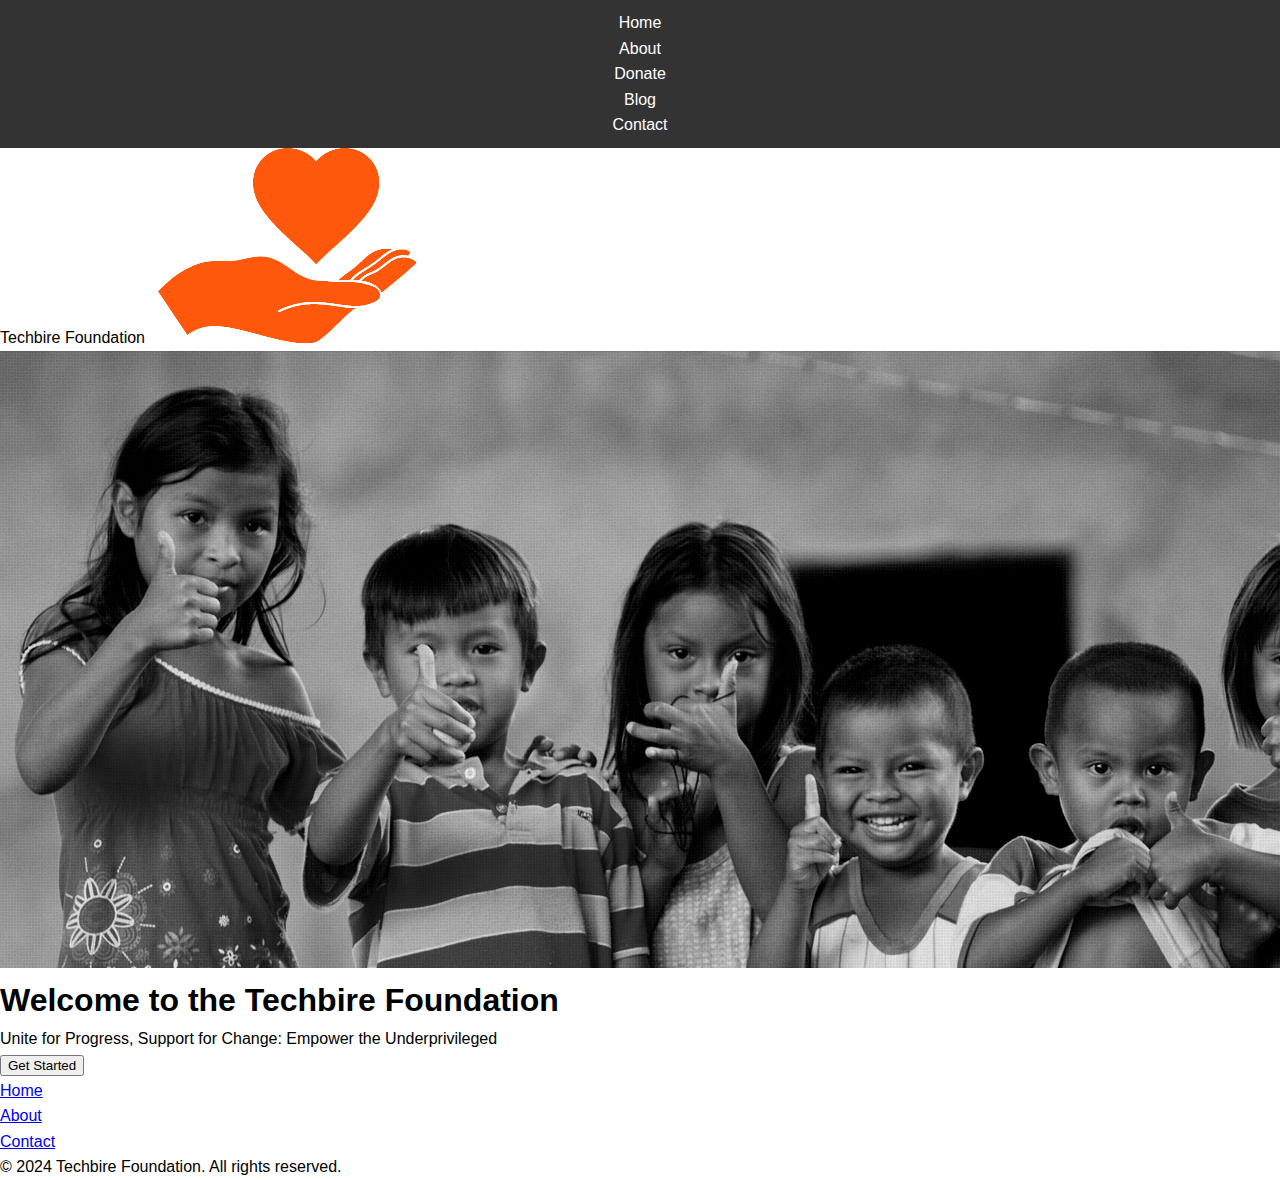
<file: index.html>
<!DOCTYPE html>
<html lang="en">
<head>
    <meta charset="UTF-8">
    <meta name="viewport" content="width=device-width, initial-scale=1.0">
    <link rel="stylesheet" href="styles1.css">
    <link rel="shortcut icon" href="favicon.ico" type="image/x-icon">  
    <title>Techbire Foundation</title>
</head>
<body>

    <header>
        <nav>
            <ul>
                <li><a href="#home">Home</a></li>
                <li><a href="https://www.bit.ly/m/techbire">About</a></li>
                <li><a href="https://linkedin.com/in/techbire">Donate</a></li>
                <li><a href="https://linkedin.com/in/techbire">Blog</a></li>
                <li><a href="https://linkedin.com/in/techbire">Contact</a></li>
            </ul>
        </nav>
        <p>Techbire Foundation  &nbsp; <img src="logo.png" alt="NGO Background">  &nbsp; 

        
         </p>
        <link rel="preconnect" href="https://fonts.googleapis.com">
<link rel="preconnect" href="https://fonts.gstatic.com" crossorigin>
<link href="https://fonts.googleapis.com/css2?family=Space+Grotesk:wght@300..700&display=swap" rel="stylesheet">
        
        <link rel="preconnect" href="https://fonts.googleapis.com">
        <link rel="preconnect" href="https://fonts.gstatic.com" crossorigin>
        <link href="https://fonts.googleapis.com/css2?family=Montserrat+Alternates:wght@500&display=swap" rel="stylesheet">

<link rel="preconnect" href="https://fonts.googleapis.com">
<link rel="preconnect" href="https://fonts.gstatic.com" crossorigin>
<link href="https://fonts.googleapis.com/css2?family=Montserrat+Alternates:ital,wght@1,100&display=swap" rel="stylesheet">

<link rel="preconnect" href="https://fonts.googleapis.com">
<link rel="preconnect" href="https://fonts.gstatic.com" crossorigin>
<link href="https://fonts.googleapis.com/css2?family=Cinzel:wght@400..900&display=swap" rel="stylesheet">

    </header>

    
        <div class="header">
        
            <img src="1.jpg" alt="NGO Background">
            </div>
        <div class="hero">
            
            <h1>Welcome to the Techbire Foundation </h1>
            <p>Unite for Progress, Support for Change: Empower the Underprivileged</p>
            <form action="styles.html" method="get">
                <button type="submit">Get Started</button></form>
            </div>
  <footer>
        <ul>
            <li><a href="#home">Home</a></li>
            <li><a href="https://www.bit.ly/m/techbire">About</a></li>
         
            <li><a href="https://linkedin.com/in/techbire">Contact</a></li>
        </ul>
        <p>&copy; 2024 Techbire Foundation. All rights reserved.</p>
    </footer>

</body>
</html>
</file>
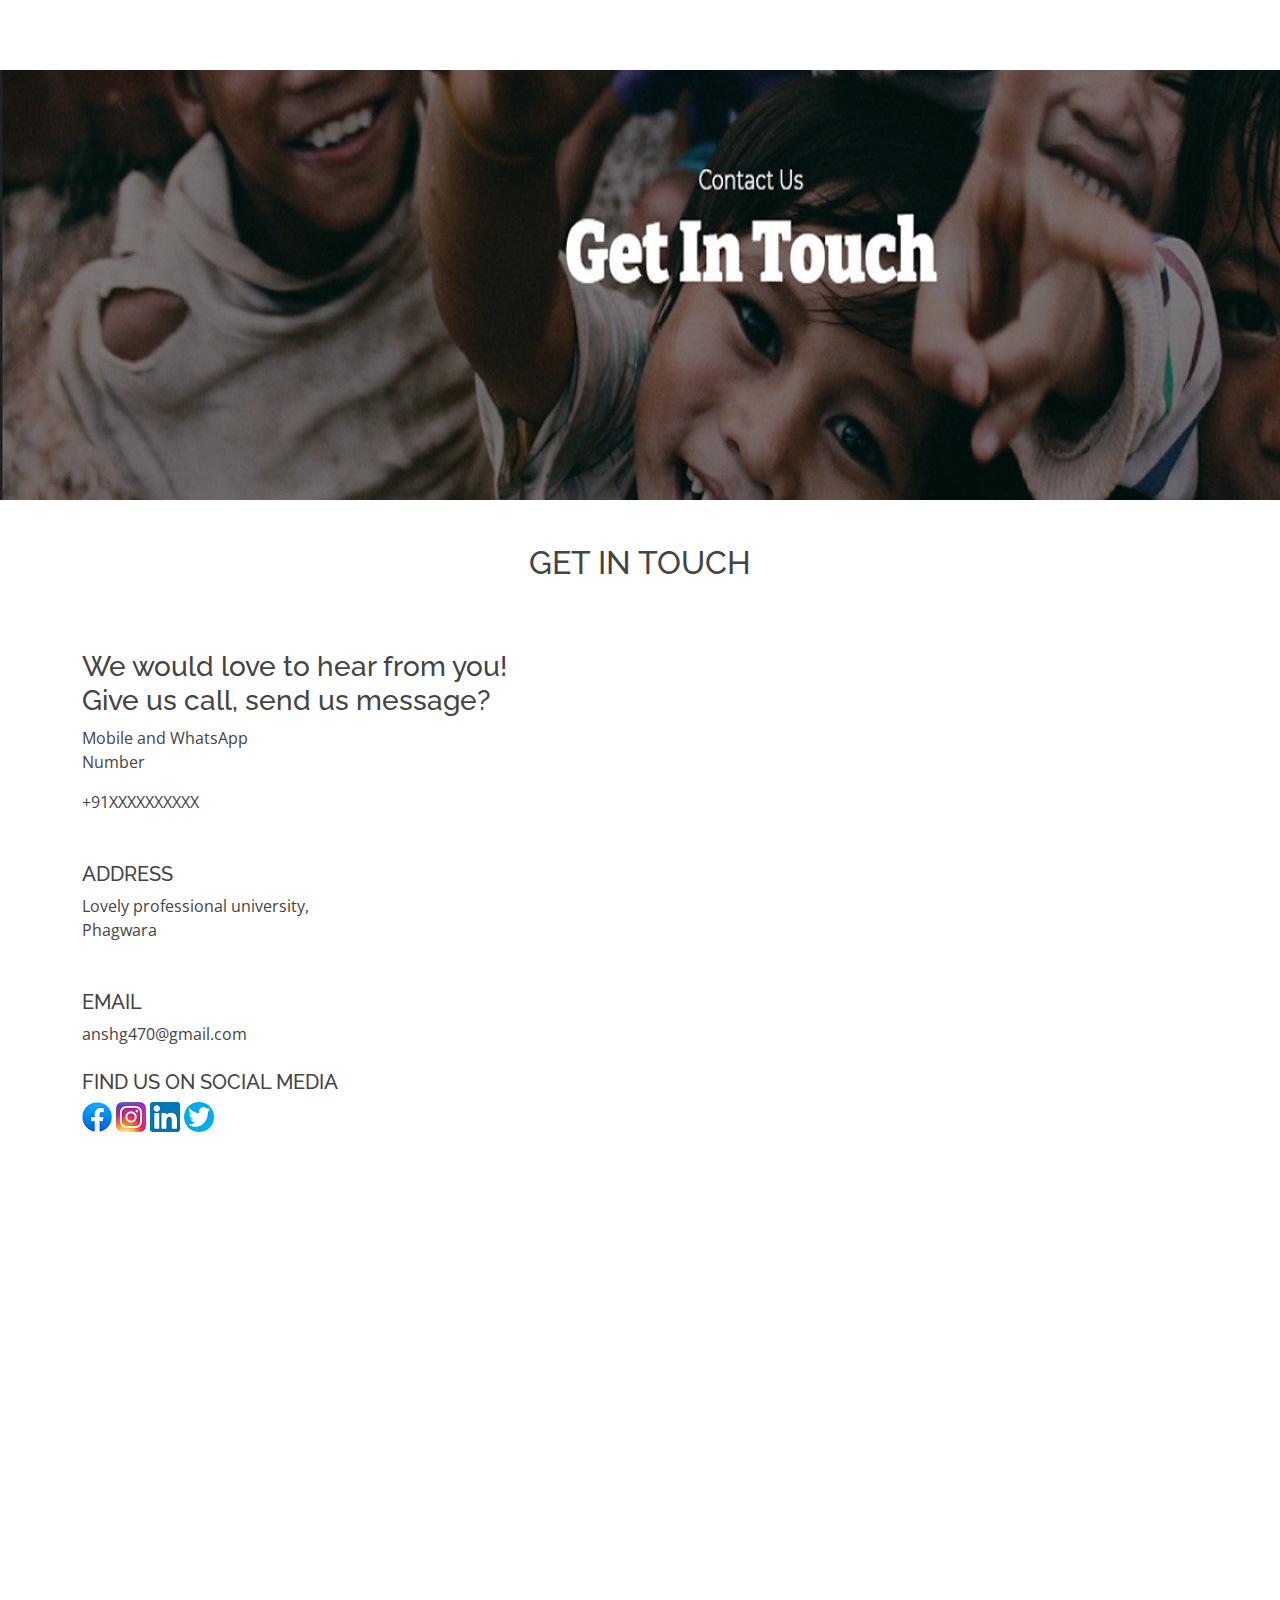
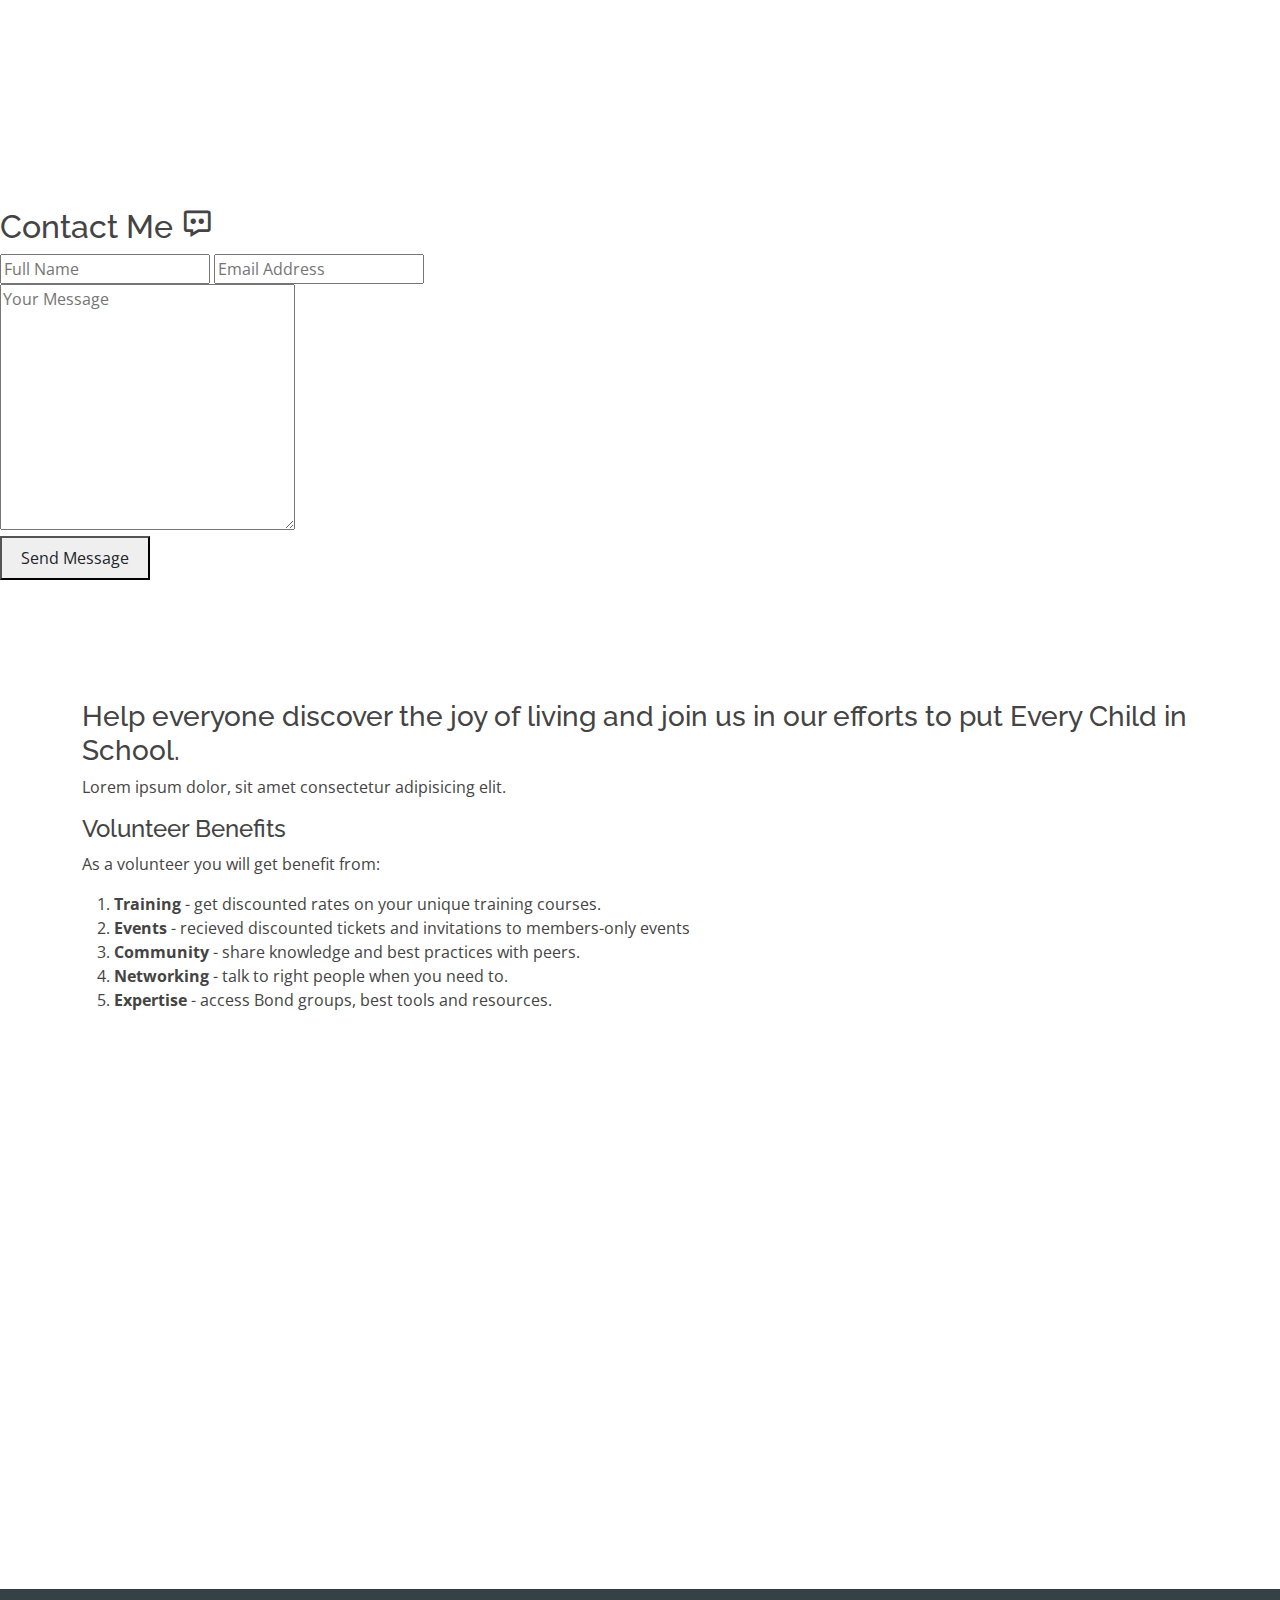
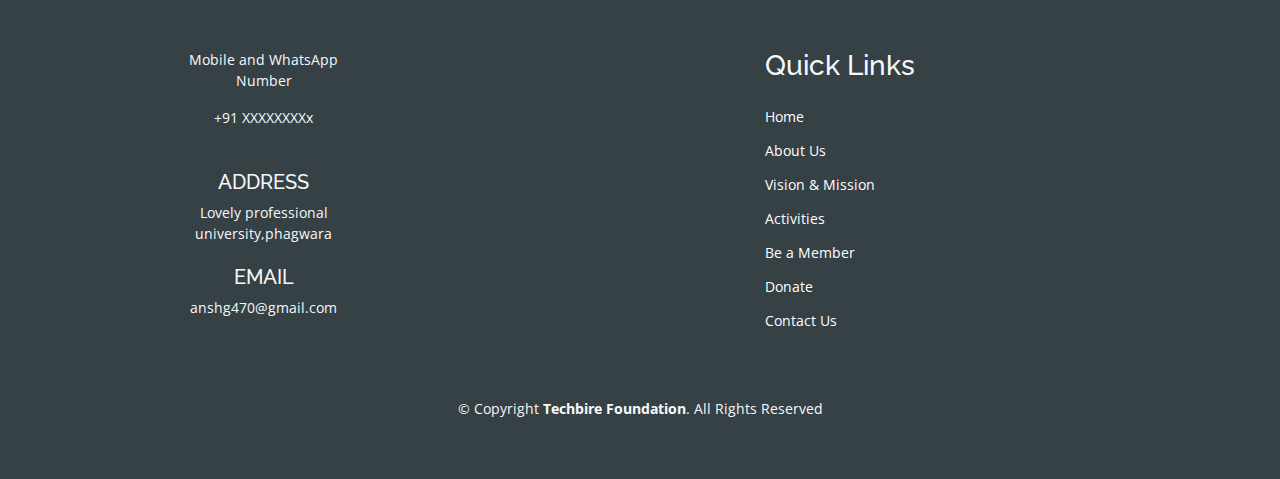
<file: contact.html>
<!DOCTYPE html>
<html lang="en">

<head>
  <meta charset="utf-8">
  <meta content="width=device-width, initial-scale=1.0" name="viewport">

  <title>Contact</title>
  <meta content="" name="description">
  <meta content="" name="keywords">

  
  <!-- Google Fonts -->
  <link href="https://fonts.googleapis.com/css?family=Open+Sans:300,300i,400,400i,600,600i,700,700i|Raleway:300,300i,400,400i,500,500i,600,600i,700,700i|Poppins:300,300i,400,400i,500,500i,600,600i,700,700i" rel="stylesheet">

  <!-- Vendor CSS Files -->
  <link href="assets/vendor/aos/aos.css" rel="stylesheet">
  <link href="assets/vendor/bootstrap/css/bootstrap.min.css" rel="stylesheet">
  <link href="assets/vendor/bootstrap-icons/bootstrap-icons.css" rel="stylesheet">
  <link href="assets/vendor/boxicons/css/boxicons.min.css" rel="stylesheet">
  <link href="assets/vendor/glightbox/css/glightbox.min.css" rel="stylesheet">
  <link href="assets/vendor/swiper/swiper-bundle.min.css" rel="stylesheet">

  <!-- Template Main CSS File -->
  <link href="assets/css/contact.css" rel="stylesheet">

  
</head>




    </div>
  </header><!-- End Header -->

  <!-- ======= Hero Section ======= -->
  <div id="hero">
   
  </div>
  <br>
  <h2 class="text-center">
      GET IN TOUCH
  </h2>
  <main id="main">

    <!-- ======= About Section ======= -->
    <section id="about" class="about">
      <div class="container">

        <div class="row">
          
          <!-- <div class="col-lg-6 d-flex flex-column justify-contents-center" data-aos="fade-left"> -->
            <div class="content pt-4 pt-lg-0">
              <h3>We would love to hear from you!<br>Give us call, send us message?</h3>
              
              <p>Mobile and WhatsApp<br> Number</p>
            +91XXXXXXXXXX<br><br><br>
            <h5>ADDRESS</h5>
            Lovely professional university,<br>
            Phagwara<br>
           
            <br><br>
            <h5>EMAIL</h5>
            anshg470@gmail.com
            <br><br>
            <h5>FIND US ON SOCIAL MEDIA</h5>
            <div>
                <a href="#" ><img src="assets/img/icons/fb.png"></a>
                <a href="#" ><img src="assets/img/icons/inst.png"></a>
                <a href="#" ><img src="assets/img/icons/link.png"></a>
                <a href="#" ><img src="assets/img/icons/twi.png"></a>
              </div>
          </div>
         
          </div>

          <!-- <div class="col-lg-6" data-aos="zoom-in"> -->
            <iframe src="https://www.google.com/maps/d/embed?mid=1fOWrMPRrasEddZTtDvLXWmse3Fw&hl=en&ehbc=2E312F" width="550" height="550" style="border:0;" allowfullscreen="" loading="lazy"></iframe>
          </div>
        </div>

      </div>
    </section><!-- End About Section -->



    <section class="contact" id="contact">

      <h2 class="heading"> Contact <span>Me <i class='bx bx-message-dots'></i></span></h2>

      <form action="https://formspree.io/f/mqkvvpjv"
      method="POST">
          <div class="input-box">
              <input type="text" name="Name" placeholder="Full Name">
              <input type="email" name="Email" placeholder="Email Address">
          </div>
          
          <textarea name="Message" id="" cols="30" rows="10" placeholder="Your Message"></textarea>
       <div>  <button> <input type="submit" value="Send Message" class="btn"></button></div>
      </form>

  </section>    </div>
    <!--End of Forms-->

    
    <!--======= Contact Section ========= -->
    <section id="contact" class="contact">
      <div class="container">

        <div class="row">
<!--           
          <div class="col-lg-4 d-flex flex-column justify-contents-center" data-aos="fade-left"> -->
            <div class="content pt-4 pt-lg-0">
              <h3>Help everyone discover the joy of living and join us in our efforts to put Every Child in School.</h3>
              <p>
                Lorem ipsum dolor, sit amet consectetur adipisicing elit.
              </p>
              <h4>Volunteer Benefits</h4>

              <p>As a volunteer you will get benefit from:</p>
              <ol>
                <li><b>Training</b> - get discounted rates on your unique training courses.</li>
                <li><b>Events</b> - recieved discounted tickets and invitations to members-only events</li>
                <li><b>Community</b> - share knowledge and best practices with peers.</li>
                <li><b>Networking</b> - talk to right people when you need to.</li>
                <li><b>Expertise</b> - access Bond groups, best tools and resources.</li>
              </ol>
              
            </div>
          </div>
          <div class="col-lg-3"></div>
          <div class="col-lg-3" data-aos="zoom-in">
            <div class="text-center"><h2>Become A Volunteer</h2></div>
<!--               
            <div class="col-lg-7 mt-5 mt-lg-0 text-center d-flex align-items-stretch" data-aos="fade-left"> -->
              
              <form action="" method="post" role="form" class="php-email-form">
                
                <div class="row">
                  
                  <div class="form-group">
                    <input type="text" name="name" placeholder="Fullname" class="form-control" id="name" required>
                  </div>
                  <br>
                  <div class="form-group">
                    <input type="email" class="form-control" name="email" placeholder="Email address" id="email" required>
                  </div>
                
                <br>
                <div class="form-group">
                   <input type="text" name="name" placeholder="Phone Number" class="form-control" id="name" required>
                </div>
                <br>
                <div class="form-group">
                 <input type="email" class="form-control" name="email" placeholder="Address" id="email" required>
                </div>
                <br>
                <div class="form-group">
                  <input type="email" class="form-control" name="email" placeholder="Gender" id="email" required>
                </div>
                <br>
                <div class="form-group">
                  <input type="file" id="myFile" name="filename">
                  
                </div>
                </div>
           
                <div><button type="submit">ENROLL</button></div>
              </form>
            </div>
          </div>
        </div>

      </div>
    </section>
    

  </main><!-- End #main -->

  <!-- ======= Footer ======= -->
  <footer id="footer">
    <div class="footer-top">
      <div class="container">
        <div class="row">

          <div class="col-lg-3 col-md-2 footer-links text-center" id="pages">
            <p>Mobile and WhatsApp<br> Number</p>
            +91 XXXXXXXXx<br><br><br>
            <h5>ADDRESS</h5>
          Lovely professional university,phagwara
            <br><br>
            <h5>EMAIL</h5>
            anshg470@gmail.com
          </div>
          <div class="col-lg-3 col-md-2 footer-links"></div>
          
          <div class="col-lg-3 col-md-5 footer-links" id="pages">
                    
            <ul>
              <li><h3>Quick Links</h3></li>
              <li><a href="#">Home</a></li>
              <li><a href="#">About Us</a></li>
              <li><a href="#">Vision & Mission</a></li>
              <li><a href="#">Activities</a></li>
              <li><a href="#">Be a Member</a></li>
              <li><a href="#">Donate</a></li>
              <li><a href="#">Contact Us</a></li>
            </ul>
          
          </div>
          <div class="copyright">
            &copy; Copyright <strong><span>Techbire Foundation</span></strong>. All Rights Reserved
          </div>



</body>

</html>
</file>
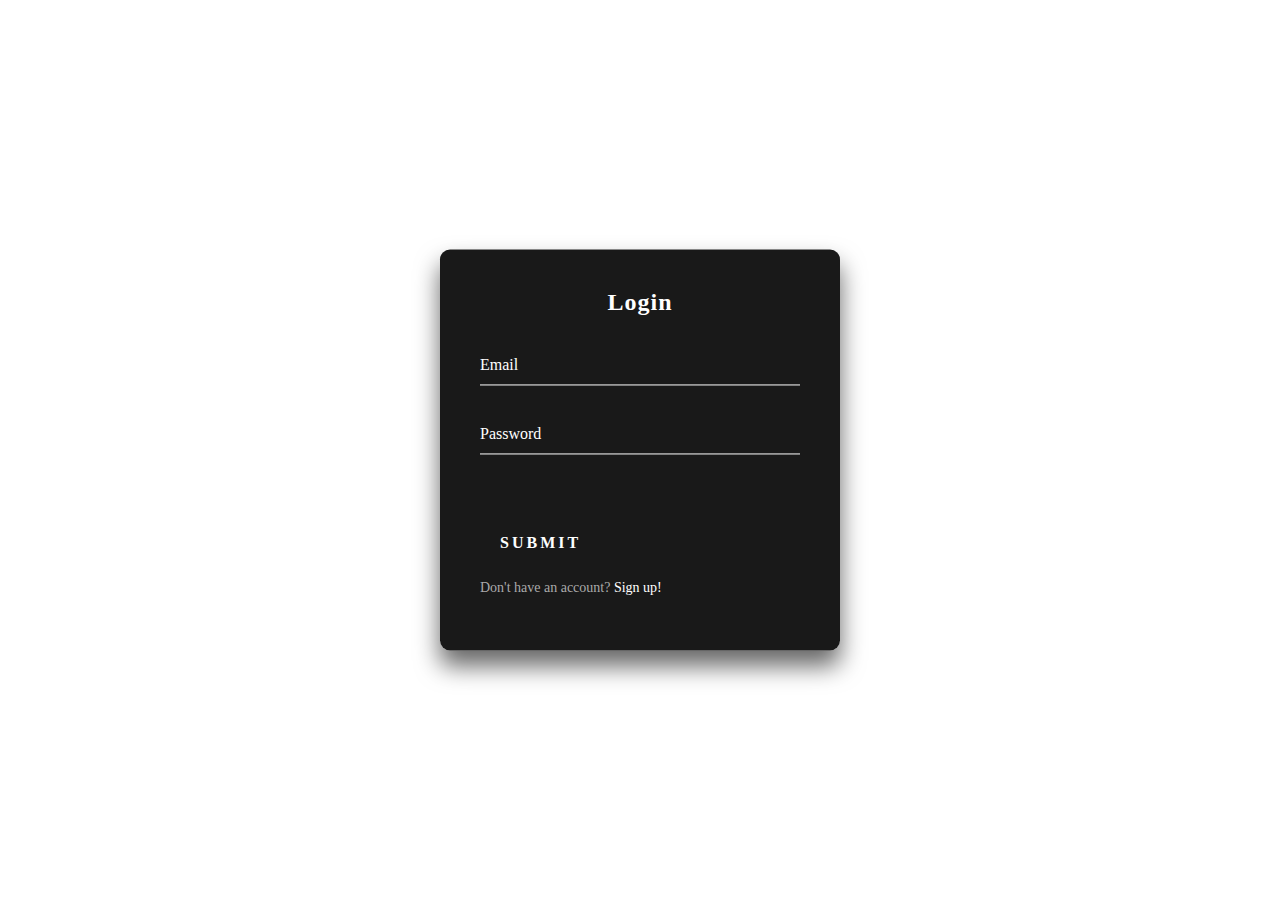
<file: login.html>
<!DOCTYPE html>
<html lang="en">
<head>
    <meta charset="UTF-8">
    <meta name="viewport" content="width=device-width, initial-scale=1.0">
    <link rel="stylesheet" href="login.css">
    <title>Document</title>
</head>
<body>
    <div class="login-box">
        <p>Login</p>
        <form>
          <div class="user-box">
            <input required="" name="" type="text">
            <label>Email</label>
          </div>
          <div class="user-box">
            <input required="" name="" type="password">
            <label>Password</label>
          </div>
          <a href="#">
            <span></span>
            <span></span>
            <span></span>
            <span></span>
            Submit
          </a>
        </form>
        <p>Don't have an account? <a href="" class="a2">Sign up!</a></p>
      </div>
</body>
</html>
</file>
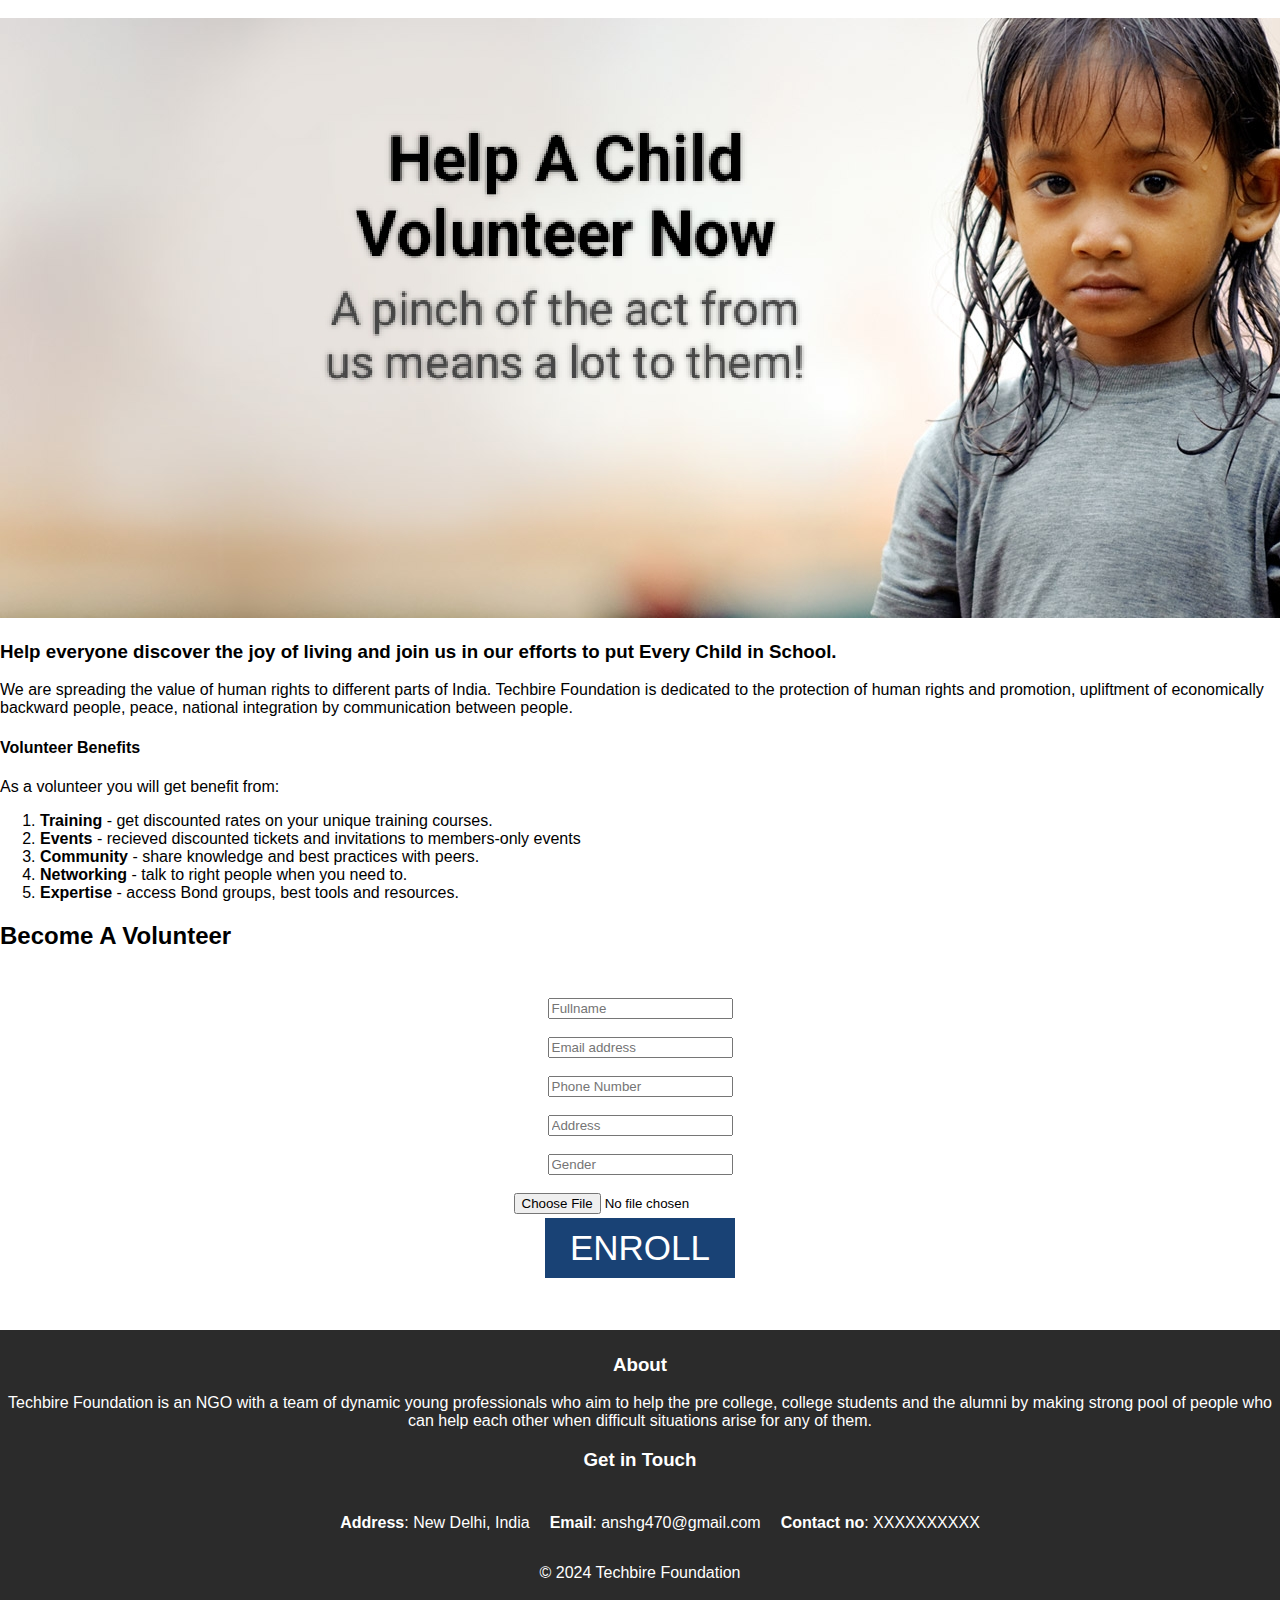
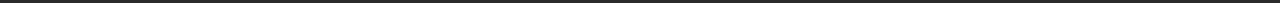
<file: styles.html>
<!DOCTYPE html>
                    <html lang="en">
                    <head>
                      <meta charset="UTF-8">
                      <meta name="viewport" content="width=device-width, initial-scale=1.0">
                      <link rel="stylesheet" href="styles.css">
                      <title>Techbire Foundation</title>
                      <link rel="stylesheet" href="styles.css">
                      <link rel="stylesheet" href="login.css">
                      <link rel="stylesheet" href="contact.css">
                    </head>
                    <body>
                      <nav>
                        <a href="#home">Home</a>
                        <a href="https://www.linkedin.com/in/techbire">About</a>
                        <a href="donation.html">Donation</a>
                       
                        <a href="activities.html">Activities</a>
                        <a href="contact.html">Contact</a>
                        <a href="login.html">Student Login</a>
                    </nav>
                    </body>
                    </html>

                   
                      <img src="slider2.jpg" class="ls-bg" alt="Slide">
                     
                    <!--======= Contact Forms ========= -->
                     <section id="contact" class="contact">
                        <div class="container">
                  
                          <div class="row">
                            
                            <div class="col-lg-4 d-flex flex-column justify-contents-center" data-aos="fade-left">
                              <div class="content pt-4 pt-lg-0">
                                <h3>Help everyone discover the joy of living and join us in our efforts to put Every Child in School.</h3>
                                <p>
                                  We are spreading the value of human rights to different parts of India. Techbire Foundation is dedicated to the protection of human rights and promotion, upliftment of economically backward people, peace, national integration by communication between people. </p>
                                <h4>Volunteer Benefits</h4>
                  
                                <p>As a volunteer you will get benefit from:</p>
                                <ol>
                                  <li><b>Training</b> - get discounted rates on your unique training courses.</li>
                                  <li><b>Events</b> - recieved discounted tickets and invitations to members-only events</li>
                                  <li><b>Community</b> - share knowledge and best practices with peers.</li>
                                  <li><b>Networking</b> - talk to right people when you need to.</li>
                                  <li><b>Expertise</b> - access Bond groups, best tools and resources.</li>
                                </ol>
                                
                              </div>
                            </div>
                            <div class="col-lg-3"></div>
                            <div class="col-lg-3" data-aos="zoom-in">
                              <div class="text-center"><h2>Become A Volunteer</h2></div>
                                
                              <div class="col-lg-7 mt-5 mt-lg-0 text-center d-flex align-items-stretch" data-aos="fade-left">
                                
                                <form action="" method="post" role="form" class="php-email-form">
                                  
                                  <div class="row">
                                    
                                    <div class="form-group">
                                      <input type="text" name="name" placeholder="Fullname" class="form-control" id="name" required>
                                    </div>
                                    <br>
                                    <div class="form-group">
                                      <input type="email" class="form-control" name="email" placeholder="Email address" id="email" required>
                                    </div>
                                  
                                  <br>
                                  <div class="form-group">
                                     <input type="text" name="name" placeholder="Phone Number" class="form-control" id="name" required>
                                  </div>
                                  <br>
                                  <div class="form-group">
                                   <input type="email" class="form-control" name="email" placeholder="Address" id="email" required>
                                  </div>
                                  <br>
                                  <div class="form-group">
                                    <input type="email" class="form-control" name="email" placeholder="Gender" id="email" required>
                                  </div>
                                  <br>
                                  <div class="form-group">
                                    <input type="file" id="myFile" name="filename">
                                    
                                  </div>
                                  </div>
                                  
                                  <div><button type="submit">ENROLL</button></div>
                                </form>
                              </div>
                            </div>
                          </div>
                  
                        </div>
                      </section>

                            
<!--footer starts-->
<footer id="footer_contact">
  <!--container starts-->
  <div class="container">
   <div class="column dt-sc-one-half first">
       <aside class="widget widget_text">
           <h3>About</h3>
           <p>Techbire Foundation is an NGO with a team of dynamic young professionals who aim to help the pre college, college students and the alumni by making strong pool of people who can help each other when difficult situations arise for any of them.</p>
       </aside>
   </div> 

           <div class="column dt-sc-one-fourth">
              <aside class="widget widget_text">
                  <h3>Get in Touch</h3>
                  <!--  <div id="footer_map"> </div> -->
                  <ul>
                   <li>
                       <span class="fa fa-home"></span>
                       <p>
                          <strong>Address</strong>:
                          New Delhi, India
                      </p>
                  </li>
                  <li>
                   <span class="fa fa-envelope-o"></span>
                   <p>
                      <strong>Email</strong>:
                      <a href="#"> anshg470@gmail.com</a>
                  </p>
              </li>
              <li>
               <span class="fa fa-phone-square"></span>
               <p>
                  <strong>Contact no</strong>:
                  XXXXXXXXXX
              </p>
          </li>
      </ul>  
  </aside>            
</div>   

 

<!--container ends--> 
<!--copyright starts-->
<div class="copyright">
  <!--container starts-->
  <div class="container">
      <p>© 2024 Techbire Foundation</p>
      
               </div>
               <!--container ends-->
           </div>
           <!--copyright ends-->       
       </footer>
</file>
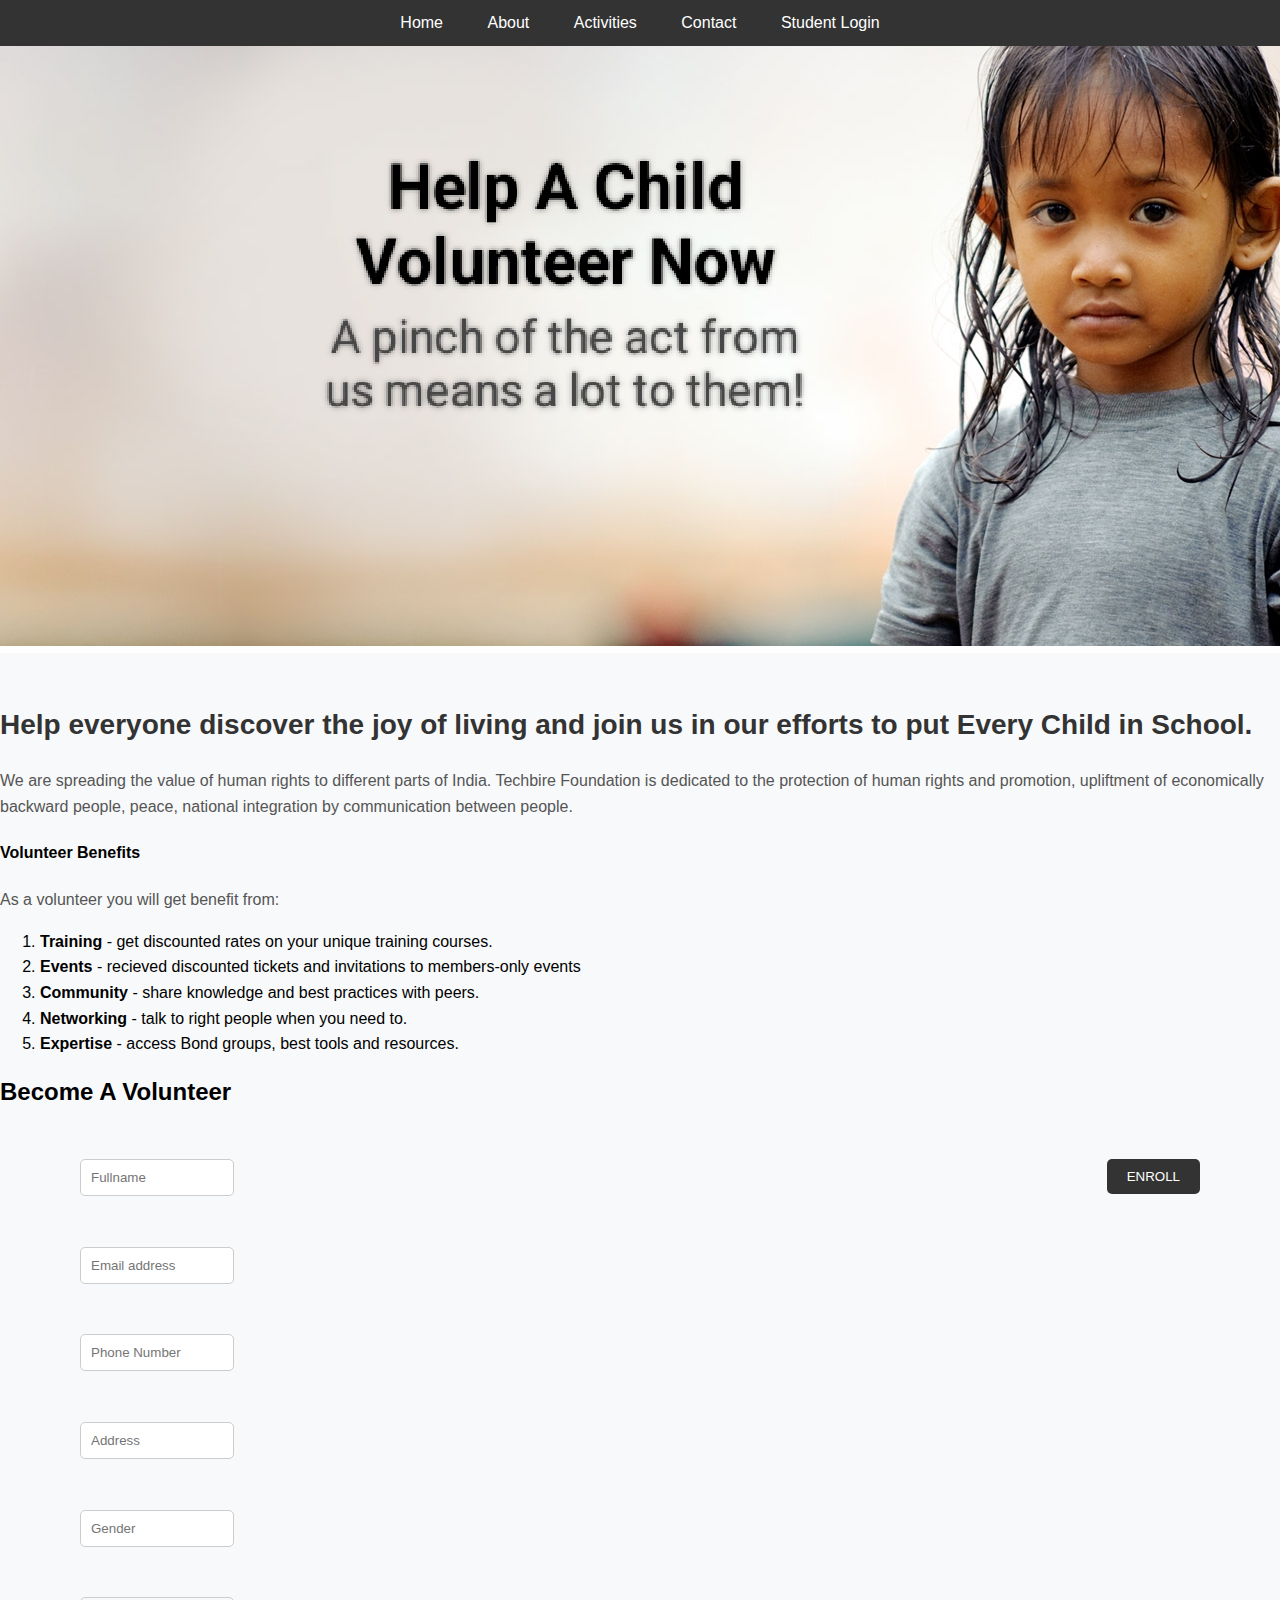
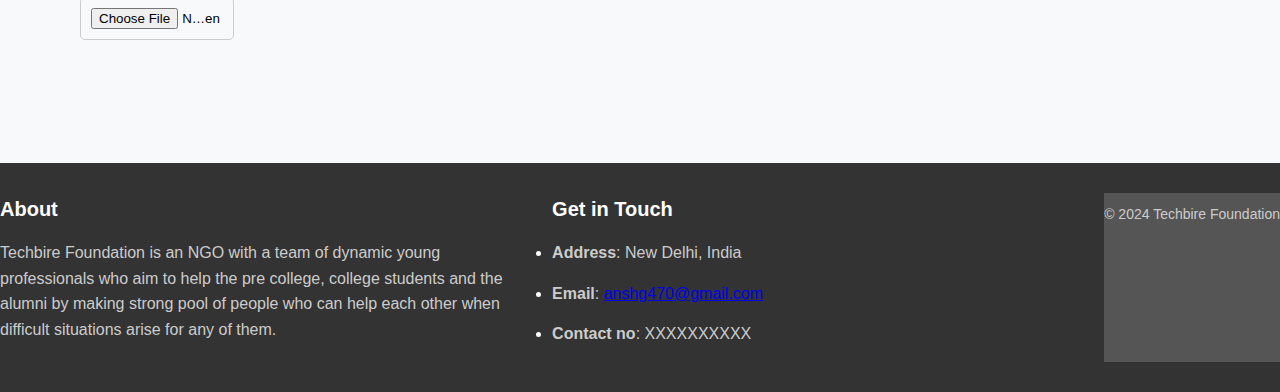
<file: styles1.html>
<!DOCTYPE html>
                    <html lang="en">
                    <head>
                      <meta charset="UTF-8">
                      <meta name="viewport" content="width=device-width, initial-scale=1.0">
                      <!-- <link rel="stylesheet" href="styles.css"> -->
                      <title>Techbire Foundation</title>
                      <link rel="stylesheet" href="styles1.css">
                      <link rel="stylesheet" href="login.css">
                      <link rel="stylesheet" href="contact.css">
                    </head>
                    <body>
                      <nav>
                        <a href="#home">Home</a>
                        <a href="https://www.linkedin.com/in/techbire">About</a>
                        <!-- <a href="donation.html">Donation</a> -->
                       
                        <a href="activities.html">Activities</a>
                        <a href="contact.html">Contact</a>
                        <a href="login.html">Student Login</a>
                    </nav>
                    </body>
                    </html>

                   
                      <img src="slider2.jpg" class="ls-bg" alt="Slide">
                     
                    <!--======= Contact Forms ========= -->
                     <section id="contact" class="contact">
                        <div class="container">
                  
                          <div class="row">
                            
                            <div class="col-lg-4 d-flex flex-column justify-contents-center" data-aos="fade-left">
                              <div class="content pt-4 pt-lg-0">
                                <h3>Help everyone discover the joy of living and join us in our efforts to put Every Child in School.</h3>
                                <p>
                                  We are spreading the value of human rights to different parts of India. Techbire Foundation is dedicated to the protection of human rights and promotion, upliftment of economically backward people, peace, national integration by communication between people. </p>
                                <h4>Volunteer Benefits</h4>
                  
                                <p>As a volunteer you will get benefit from:</p>
                                <ol>
                                  <li><b>Training</b> - get discounted rates on your unique training courses.</li>
                                  <li><b>Events</b> - recieved discounted tickets and invitations to members-only events</li>
                                  <li><b>Community</b> - share knowledge and best practices with peers.</li>
                                  <li><b>Networking</b> - talk to right people when you need to.</li>
                                  <li><b>Expertise</b> - access Bond groups, best tools and resources.</li>
                                </ol>
                                
                              </div>
                            </div>
                            <div class="col-lg-3"></div>
                            <div class="col-lg-3" data-aos="zoom-in">
                              <div class="text-center"><h2>Become A Volunteer</h2></div>
                                
                              <div class="col-lg-7 mt-5 mt-lg-0 text-center d-flex align-items-stretch" data-aos="fade-left">
                                
                                <form action="" method="post" role="form" class="php-email-form">
                                  
                                  <div class="row">
                                    
                                    <div class="form-group">
                                      <input type="text" name="name" placeholder="Fullname" class="form-control" id="name" required>
                                    </div>
                                    <br>
                                    <div class="form-group">
                                      <input type="email" class="form-control" name="email" placeholder="Email address" id="email" required>
                                    </div>
                                  
                                  <br>
                                  <div class="form-group">
                                     <input type="text" name="name" placeholder="Phone Number" class="form-control" id="name" required>
                                  </div>
                                  <br>
                                  <div class="form-group">
                                   <input type="email" class="form-control" name="email" placeholder="Address" id="email" required>
                                  </div>
                                  <br>
                                  <div class="form-group">
                                    <input type="email" class="form-control" name="email" placeholder="Gender" id="email" required>
                                  </div>
                                  <br>
                                  <div class="form-group">
                                    <input type="file" id="myFile" name="filename">
                                    
                                  </div>
                                  </div>
                                  
                                  <div><button type="submit">ENROLL</button></div>
                                </form>
                              </div>
                            </div>
                          </div>
                  
                        </div>
                      </section>

                            
<!--footer starts-->
<footer id="footer_contact">
  <!--container starts-->
  <div class="container">
   <div class="column dt-sc-one-half first">
       <aside class="widget widget_text">
           <h3>About</h3>
           <p>Techbire Foundation is an NGO with a team of dynamic young professionals who aim to help the pre college, college students and the alumni by making strong pool of people who can help each other when difficult situations arise for any of them.</p>
       </aside>
   </div> 

           <div class="column dt-sc-one-fourth">
              <aside class="widget widget_text">
                  <h3>Get in Touch</h3>
                  <!--  <div id="footer_map"> </div> -->
                  <ul>
                   <li>
                       <span class="fa fa-home"></span>
                       <p>
                          <strong>Address</strong>:
                          New Delhi, India
                      </p>
                  </li>
                  <li>
                   <span class="fa fa-envelope-o"></span>
                   <p>
                      <strong>Email</strong>:
                      <a href="#"> anshg470@gmail.com</a>
                  </p>
              </li>
              <li>
               <span class="fa fa-phone-square"></span>
               <p>
                  <strong>Contact no</strong>:
                  XXXXXXXXXX
              </p>
          </li>
      </ul>  
  </aside>            
</div>   

 

<!--container ends--> 
<!--copyright starts-->
<div class="copyright">
  <!--container starts-->
  <div class="container">
      <p>© 2024 Techbire Foundation</p>
      
               </div>
               <!--container ends-->
           </div>
           <!--copyright ends-->       
       </footer>
</file>
<file: assets/css/contact.css>
@import url('https://fonts.googleapis.com/css2?family=Playfair+Display&display=swap');
/*--------------------------------------------------------------
# General
--------------------------------------------------------------*/
body {
  font-family: "Open Sans", sans-serif;
  color: #444444;
  overflow-x: hidden;
}

a {
  color: #009cea;
  text-decoration: none;
}

a:hover {
  color: #1eb4ff;
  text-decoration: none;
}

h1, h2, h3, h4, h5, h6 {
  font-family: "Raleway", sans-serif;
}

/*--------------------------------------------------------------
# Back to top button
--------------------------------------------------------------*/
.back-to-top {
  position: fixed;
  visibility: hidden;
  opacity: 0;
  right: 15px;
  bottom: 15px;
  z-index: 996;
  background: #009cea;
  width: 40px;
  height: 40px;
  border-radius: 4px;
  transition: all 0.4s;
}
.back-to-top i {
  font-size: 28px;
  color: #fff;
  line-height: 0;
}
.back-to-top:hover {
  background: #14b1ff;
  color: #fff;
}
.back-to-top.active {
  visibility: visible;
  opacity: 1;
}

/*--------------------------------------------------------------
# Disable AOS delay on mobile
--------------------------------------------------------------*/
@media screen and (max-width: 768px) {
  [data-aos-delay] {
    transition-delay: 0 !important;
  }
}
/*--------------------------------------------------------------
# Header
--------------------------------------------------------------*/
#header {
  height: 72px;
  transition: all 0.5s;
  z-index: 997;
  transition: all 0.5s;
  background: #fff;
}
#header.header-scrolled {
  box-shadow: 0px 2px 15px rgba(0, 0, 0, 0.1);
}
#header .logo h1 {
  font-size: 28px;
  margin: 0;
  line-height: 0;
  font-weight: 600;
  letter-spacing: 1px;
  font-family: "Open Sans", sans-serif;
}
#header .logo h1 a, #header .logo h1 a:hover {
  color: #576971;
  text-decoration: none;
}
#header .logo img {
  padding: 0;
  margin: 0;
  max-height: 40px;
}
/*-------------------------
# Scroll-bar
----------------------------*
/* width */
::-webkit-scrollbar {
  width: 10px;
}

/* Track */
::-webkit-scrollbar-track {
  background-color:rgb(0, 0, 0);
  border-radius: 10px;
}

/* Handle */
::-webkit-scrollbar-thumb {
  background: linear-gradient(rgb(161, 125, 245), rgb(127, 237, 251),rgb(138, 95, 238));
  border-radius: 10px;
}
/*--------------------------------------------------------------
# Header Social Links
--------------------------------------------------------------*/
.header-social-links {
  margin: 0 0 0 30px;
}
@media (max-width: 768px) {
  .header-social-links {
    margin: 0 15px 0 0;
  }
}
.header-social-links a {
  color: #7b909a;
  display: inline-block;
  line-height: 0px;
  transition: 0.3s;
  padding-left: 10px;
}
.header-social-links a:hover {
  color: #009cea;
}

/*--------------------------------------------------------------
# Navigation Menu
--------------------------------------------------------------*/
/**
* Desktop Navigation 
*/
.navbar {
  padding: 0;
}
.navbar ul {
  margin: 0;
  padding: 0;
  display: flex;
  list-style: none;
  align-items: center;
}
.navbar li {
  position: relative;
}
.navbar a, .navbar a:focus {
  display: flex;
  align-items: center;
  justify-content: space-between;
  padding: 10px 0 10px 30px;
  font-size: 15px;
  font-family: "Poppins", sans-serif;
  color: #7b909a;
  white-space: nowrap;
  transition: 0.3s;
}
.navbar a i, .navbar a:focus i {
  font-size: 12px;
  line-height: 0;
  margin-left: 5px;
}
.navbar a:hover, .navbar .active, .navbar .active:focus, .navbar li:hover > a {
  color: #009cea;
}
.navbar .dropdown ul {
  display: block;
  position: absolute;
  left: 14px;
  top: calc(100% + 30px);
  margin: 0;
  padding: 10px 0;
  z-index: 99;
  opacity: 0;
  visibility: hidden;
  background: #fff;
  box-shadow: 0px 0px 30px rgba(127, 137, 161, 0.25);
  transition: 0.3s;
}
.navbar .dropdown ul li {
  min-width: 200px;
}
.navbar .dropdown ul a {
  padding: 10px 20px;
  font-size: 14px;
  color: #003651;
}
.navbar .dropdown ul a i {
  font-size: 12px;
}
.navbar .dropdown ul a:hover, .navbar .dropdown ul .active:hover, .navbar .dropdown ul li:hover > a {
  color: #009cea;
}
.navbar .dropdown:hover > ul {
  opacity: 1;
  top: 100%;
  visibility: visible;
}
.navbar .dropdown .dropdown ul {
  top: 0;
  left: calc(100% - 30px);
  visibility: hidden;
}
.navbar .dropdown .dropdown:hover > ul {
  opacity: 1;
  top: 0;
  left: 100%;
  visibility: visible;
}
@media (max-width: 1366px) {
  .navbar .dropdown .dropdown ul {
    left: -90%;
  }
  .navbar .dropdown .dropdown:hover > ul {
    left: -100%;
  }
}

/**
* Mobile Navigation 
*/
.mobile-nav-toggle {
  color: #364146;
  font-size: 28px;
  cursor: pointer;
  display: none;
  line-height: 0;
  transition: 0.5s;
}
.mobile-nav-toggle.bi-x {
  color: #fff;
}

@media (max-width: 991px) {
  .mobile-nav-toggle {
    display: block;
  }

  .navbar ul {
    display: none;
  }
}
.navbar-mobile {
  position: fixed;
  overflow: hidden;
  top: 0;
  right: 0;
  left: 0;
  bottom: 0;
  background: rgba(32, 38, 41, 0.9);
  transition: 0.3s;
  z-index: 999;
}
.navbar-mobile .mobile-nav-toggle {
  position: absolute;
  top: 15px;
  right: 15px;
}
.navbar-mobile ul {
  display: block;
  position: absolute;
  top: 55px;
  right: 15px;
  bottom: 15px;
  left: 15px;
  padding: 10px 0;
  background-color: #fff;
  overflow-y: auto;
  transition: 0.3s;
}
.navbar-mobile a, .navbar-mobile a:focus {
  padding: 10px 20px;
  font-size: 15px;
  color: #364146;
}
.navbar-mobile a:hover, .navbar-mobile .active, .navbar-mobile li:hover > a {
  color: #009cea;
}
.navbar-mobile .getstarted, .navbar-mobile .getstarted:focus {
  margin: 15px;
}
.navbar-mobile .dropdown ul {
  position: static;
  display: none;
  margin: 10px 20px;
  padding: 10px 0;
  z-index: 99;
  opacity: 1;
  visibility: visible;
  background: #fff;
  box-shadow: 0px 0px 30px rgba(127, 137, 161, 0.25);
}
.navbar-mobile .dropdown ul li {
  min-width: 200px;
}
.navbar-mobile .dropdown ul a {
  padding: 10px 20px;
}
.navbar-mobile .dropdown ul a i {
  font-size: 12px;
}
.navbar-mobile .dropdown ul a:hover, .navbar-mobile .dropdown ul .active:hover, .navbar-mobile .dropdown ul li:hover > a {
  color: #009cea;
}
.navbar-mobile .dropdown > .dropdown-active {
  display: block;
}

/*--------------------------------------------------------------
# Hero Section
--------------------------------------------------------------*/
#hero {
  width: 100%;
  height:50vh;
  background-image: url("../img/hero-bg-c.jpg");
  background-repeat: no-repeat;
  background-position:fixed;
  margin-top: 70px;
  overflow-x: hidden;
  padding: 60px 0;
}
#hero h1 {
  margin: 0 0 20px 0;
  font-size: 48px;
  font-weight: 700;
  line-height: 56px;
  color: #364146;
}
#hero h2 {
  color: #576971;
  margin-bottom: 30px;
  font-size: 24px;
}
#hero .hero-img img {
  width: 70%;
}
@media (min-width: 1024px) {
  #hero {
    background-attachment: fixed;
  }
}
@media (max-width: 992px) {
  #hero h1 {
    font-size: 32px;
    line-height: 40px;
  }
  #hero h2 {
    font-size: 20px;
  }
}

/*--------------------------------------------------------------
# Sections General
--------------------------------------------------------------*/
section {
  padding: 60px 0;
  overflow: hidden;
}

.section-bg {
  background-color: #f7f8f9;
}

.section-title {
  text-align: center;
  padding-bottom: 30px;
}
.section-title h2 {
  font-size: 32px;
  font-weight: 400;
  margin-bottom: 20px;
  padding-bottom: 0;
  font-family: "Poppins", sans-serif;
  color: #627680;
}
.section-title p {
  margin-bottom: 0;
}



/*--------------------------------------------------------------
# Features

.features {
  padding-bottom: 40px;
}
.features .nav-tabs {
  border: 0;
}
.features .nav-link {
  border: 0;
  padding: 20px;
  transition: 0.3s;
  color: #364146;
  transition: 0.3s ease-in-out;
  border-radius: 0;
  border-left: 4px solid #fafbfb;
}
.features .nav-link h4 {
  font-size: 18px;
  font-weight: 600;
  transition: 0.3s ease-in-out;
  color: #576971;
}
.features .nav-link p {
  font-size: 14px;
  margin-bottom: 0;
}
.features .nav-link:hover {
  background: #fafbfb;
}
.features .nav-link:hover h4 {
  color: #364146;
}
.features .nav-link.active {
  border-radius: 0;
  border: 0;
  border-left: 4px solid #009cea;
  background: #fafbfb;
}
.features .nav-link.active h4 {
  color: #009cea;
}
.features .tab-pane.active {
  -webkit-animation: slide-down 0.5s ease-out;
  animation: slide-down 0.5s ease-out;
}
.features .tab-content {
  text-align: right;
}
@-webkit-keyframes slide-down {
  0% {
    opacity: 0;
  }
  100% {
    opacity: 1;
  }
}
@keyframes slide-down {
  0% {
    opacity: 0;
  }
  100% {
    opacity: 1;
  }
}

/*--------------------------------------------------------------

.services .icon-box {
  padding: 30px;
  position: relative;
  overflow: hidden;
  margin: 0;
  background: #fff;
  box-shadow: 0 10px 29px 0 rgba(68, 88, 144, 0.1);
  transition: all 0.3s ease-in-out;
  border-radius: 4px;
  text-align: center;
  border-bottom: 3px solid #fff;
}
.services .icon-box:hover {
  transform: translateY(-5px);
}
.services .icon i {
  font-size: 48px;
  line-height: 1;
  margin-bottom: 15px;
}
.services .title {
  font-weight: 700;
  margin-bottom: 15px;
  font-size: 18px;
}
.services .title a {
  color: #111;
}
.services .description {
  font-size: 15px;
  line-height: 28px;
  margin-bottom: 0;
}
.services .icon-box-pink .icon i {
  color: #ff689b;
}
.services .icon-box-pink:hover {
  border-color: #ff689b;
}
.services .icon-box-cyan .icon i {
  color: #3fcdc7;
}
.services .icon-box-cyan:hover {
  border-color: #3fcdc7;
}
.services .icon-box-green .icon i {
  color: #41cf2e;
}
.services .icon-box-green:hover {
  border-color: #41cf2e;
}
.services .icon-box-blue .icon i {
  color: #2282ff;
}
.services .icon-box-blue:hover {
  border-color: #2282ff;
}

/*--------------------------------------------------------------
.portfolio .portfolio-item {
  margin-bottom: 30px;
}
.portfolio #portfolio-flters {
  padding: 0;
  margin: 0 auto 25px auto;
  list-style: none;
  text-align: center;
}
.portfolio #portfolio-flters li {
  cursor: pointer;
  display: inline-block;
  padding: 10px;
  font-size: 15px;
  font-weight: 400;
  line-height: 1;
  text-transform: uppercase;
  color: #444444;
  margin-bottom: 5px;
  transition: all 0.3s ease-in-out;
  font-family: "Poppins", sans-serif;
}
.portfolio #portfolio-flters li:hover, .portfolio #portfolio-flters li.filter-active {
  color: #009cea;
}
.portfolio #portfolio-flters li:last-child {
  margin-right: 0;
}
.portfolio .portfolio-wrap {
  transition: 0.3s;
  position: relative;
  overflow: hidden;
  z-index: 1;
}
.portfolio .portfolio-wrap::before {
  content: "";
  background: rgba(255, 255, 255, 0.7);
  position: absolute;
  left: 30px;
  right: 30px;
  top: 30px;
  bottom: 30px;
  transition: all ease-in-out 0.3s;
  z-index: 2;
  opacity: 0;
}
.portfolio .portfolio-wrap .portfolio-info {
  opacity: 0;
  position: absolute;
  top: 10%;
  left: 0;
  right: 0;
  text-align: center;
  z-index: 3;
  transition: all ease-in-out 0.3s;
}
.portfolio .portfolio-wrap .portfolio-info h4 {
  font-size: 20px;
  color: #364146;
  font-weight: 600;
}
.portfolio .portfolio-wrap .portfolio-info p {
  color: #364146;
  font-size: 14px;
  text-transform: uppercase;
}
.portfolio .portfolio-wrap .portfolio-links {
  opacity: 0;
  left: 0;
  right: 0;
  bottom: 10%;
  text-align: center;
  z-index: 3;
  position: absolute;
  transition: all ease-in-out 0.3s;
}
.portfolio .portfolio-wrap .portfolio-links a {
  color: #009cea;
  margin: 0 2px;
  font-size: 24px;
  display: inline-block;
  transition: 0.3s;
  background: #eaf8ff;
  border-radius: 50px;
  line-height: 0;
  padding: 6px;
}
.portfolio .portfolio-wrap .portfolio-links a:hover {
  color: #fff;
  background: #009cea;
}
.portfolio .portfolio-wrap:hover::before {
  top: 0;
  left: 0;
  right: 0;
  bottom: 0;
  opacity: 1;
}
.portfolio .portfolio-wrap:hover .portfolio-info {
  opacity: 1;
  top: calc(50% - 48px);
}
.portfolio .portfolio-wrap:hover .portfolio-links {
  opacity: 1;
  bottom: calc(50% - 50px);
}

/*--------------------------------------------------------------
.portfolio-details {
  padding-top: 40px;
}
.portfolio-details .portfolio-details-slider img {
  width: 100%;
}
.portfolio-details .portfolio-details-slider .swiper-pagination {
  margin-top: 20px;
  position: relative;
}
.portfolio-details .portfolio-details-slider .swiper-pagination .swiper-pagination-bullet {
  width: 12px;
  height: 12px;
  background-color: #fff;
  opacity: 1;
  border: 1px solid #009cea;
}
.portfolio-details .portfolio-details-slider .swiper-pagination .swiper-pagination-bullet-active {
  background-color: #009cea;
}
.portfolio-details .portfolio-info {
  padding: 30px;
  box-shadow: 0px 0 30px rgba(54, 65, 70, 0.08);
}
.portfolio-details .portfolio-info h3 {
  font-size: 22px;
  font-weight: 700;
  margin-bottom: 20px;
  padding-bottom: 20px;
  border-bottom: 1px solid #eee;
}
.portfolio-details .portfolio-info ul {
  list-style: none;
  padding: 0;
  font-size: 15px;
}
.portfolio-details .portfolio-info ul li + li {
  margin-top: 10px;
}
.portfolio-details .portfolio-description {
  padding-top: 30px;
}
.portfolio-details .portfolio-description h2 {
  font-size: 26px;
  font-weight: 700;
  margin-bottom: 20px;
}
.portfolio-details .portfolio-description p {
  padding: 0;
}

/*--------------------------------------------------------------
testimonials .testimonials-carousel, .testimonials .testimonials-slider {
  overflow: hidden;
}
.testimonials .testimonial-item {
  box-sizing: content-box;
  min-height: 320px;
}
.testimonials .testimonial-item .testimonial-img {
  width: 90px;
  border-radius: 50%;
  margin: -40px 0 0 40px;
  position: relative;
  z-index: 2;
  border: 6px solid #fff;
}
.testimonials .testimonial-item h3 {
  font-size: 18px;
  font-weight: bold;
  margin: 10px 0 5px 45px;
  color: #111;
}
.testimonials .testimonial-item h4 {
  font-size: 14px;
  color: #999;
  margin: 0 0 0 45px;
}
.testimonials .testimonial-item .quote-icon-left, .testimonials .testimonial-item .quote-icon-right {
  color: #d8dee1;
  font-size: 26px;
}
.testimonials .testimonial-item .quote-icon-left {
  display: inline-block;
  left: -5px;
  position: relative;
}
.testimonials .testimonial-item .quote-icon-right {
  display: inline-block;
  right: -5px;
  position: relative;
  top: 10px;
}
.testimonials .testimonial-item p {
  font-style: italic;
  margin: 0 15px 0 15px;
  padding: 20px 20px 60px 20px;
  background: #f4f6f7;
  position: relative;
  border-radius: 6px;
  position: relative;
  z-index: 1;
}
.testimonials .swiper-pagination {
  margin-top: 20px;
  position: relative;
}
.testimonials .swiper-pagination .swiper-pagination-bullet {
  width: 12px;
  height: 12px;
  background-color: #fff;
  opacity: 1;
  border: 1px solid #009cea;
}
.testimonials .swiper-pagination .swiper-pagination-bullet-active {
  background-color: #009cea;
}

/*--------------------------------------------------------------
.team {
  background: url("../img/team-bg.jpg") center center no-repeat;
  background-size: cover;
  padding: 60px 0;
  position: relative;
}
.team::before {
  content: "";
  position: absolute;
  left: 0;
  right: 0;
  top: 0;
  bottom: 0;
  background: rgba(255, 255, 255, 0.75);
  z-index: 9;
}
.team .container {
  position: relative;
  z-index: 10;
}
.team .member {
  text-align: center;
  margin-bottom: 80px;
  position: relative;
}
.team .member .pic {
  overflow: hidden;
}
.team .member .member-info {
  position: absolute;
  top: 85%;
  left: 20px;
  right: 20px;
  background: #fff;
  padding: 20px 0;
  color: #364146;
  box-shadow: 0px 2px 15px rgba(0, 0, 0, 0.1);
  max-height: 95px;
  overflow: hidden;
  transition: max-height 0.5s ease-in-out;
}
.team .member:hover .member-info {
  max-height: 300px;
}
.team .member h4 {
  font-weight: 700;
  margin-bottom: 10px;
  font-size: 16px;
  color: #364146;
  position: relative;
  padding-bottom: 10px;
}
.team .member h4::after {
  content: "";
  position: absolute;
  display: block;
  width: 50px;
  height: 1px;
  background: #b5c1c6;
  bottom: 0;
  left: calc(50% - 25px);
}
.team .member span {
  font-style: italic;
  display: block;
  font-size: 13px;
}
.team .member .social {
  margin-top: 15px;
}
.team .member .social a {
  transition: color 0.3s;
  color: #627680;
}
.team .member .social a:hover {
  color: #009cea;
}
.team .member .social i {
  font-size: 16px;
  margin: 0 2px;
}
@media (max-width: 992px) {
  .team .member {
    margin-bottom: 110px;
  }
}

/*--------------------------------------------------------------
.clients .clients-wrap {
  border-top: 1px solid #eceff0;
  border-left: 1px solid #eceff0;
}
.clients .client-logo {
  display: flex;
  justify-content: center;
  align-items: center;
  border-right: 1px solid #eceff0;
  border-bottom: 1px solid #eceff0;
  overflow: hidden;
  background: #fff;
  height: 120px;
  padding: 40px;
}
.clients .client-logo img {
  max-width: 50%;
  filter: grayscale(100);
}
.clients .client-logo:hover img {
  filter: none;
  transform: scale(1.1);
}
.clients img {
  transition: all 0.4s ease-in-out;
}



/*--------------------------------------------------------------
# Frequently Asked Questions
.faq {
  padding: 60px 0;
}
.faq .faq-list {
  padding: 0;
  list-style: none;
}
.faq .faq-list li {
  border-bottom: 1px solid #e3e7e9;
  margin-bottom: 20px;
  padding-bottom: 20px;
}
.faq .faq-list .question {
  display: block;
  position: relative;
  font-family: #009cea;
  font-size: 18px;
  line-height: 24px;
  font-weight: 400;
  padding-left: 25px;
  cursor: pointer;
  color: #007ab7;
  transition: 0.3s;
}
.faq .faq-list i {
  font-size: 16px;
  position: absolute;
  left: 0;
  top: -2px;
}
.faq .faq-list p {
  margin-bottom: 0;
  padding: 10px 0 0 25px;
}
.faq .faq-list .icon-show {
  display: none;
}
.faq .faq-list .collapsed {
  color: black;
}
.faq .faq-list .collapsed:hover {
  color: #009cea;
}
.faq .faq-list .collapsed .icon-show {
  display: inline-block;
  transition: 0.6s;
}
.faq .faq-list .collapsed .icon-close {
  display: none;
  transition: 0.6s;
}

/*--------------------------------------------------------------
# Contact
--------------------------------------------------------------*/
.contact .info {
  padding: 30px;
  background: #fff;
  width: 100%;
  border: 2px solid #e9ecee;
  border-radius: 4px;
}
.contact .info i {
  font-size: 20px;
  color: #009cea;
  float: left;
  width: 44px;
  height: 44px;
  background: #f2f4f5;
  display: flex;
  justify-content: center;
  align-items: center;
  border-radius: 50px;
  transition: all 0.3s ease-in-out;
}
.contact .info h4 {
  padding: 0 0 0 60px;
  font-size: 20px;
  font-weight: 600;
  margin-bottom: 5px;
  color: #364146;
}
.contact .info p {
  padding: 0 0 10px 60px;
  margin-bottom: 20px;
  font-size: 14px;
  color: #627680;
}
.contact .info .social-links {
  padding-left: 60px;
}
.contact .info .social-links a {
  font-size: 18px;
  display: inline-block;
  background: #333;
  color: #fff;
  line-height: 1;
  padding: 8px 0;
  border-radius: 50%;
  text-align: center;
  width: 36px;
  height: 36px;
  transition: 0.3s;
  margin-right: 10px;
}
.contact .info .social-links a:hover {
  background: #009cea;
  color: #fff;
}
.contact .info .email:hover i, .contact .info .address:hover i, .contact .info .phone:hover i {
  background: #009cea;
  color: #fff;
}
.contact .php-email-form {
  
  width: 100%;
  padding: 30px;
  background: #fff;
  
}
.contact .php-email-form .form-group {
  padding-bottom: 8px;
}



.contact .php-email-form input, .contact .php-email-form textarea {
  border-radius: 0;
  box-shadow: none;
  font-size: 14px;
  width: 300px;
}
.contact .php-email-form input {
  height: 44px;
  width:350px;
  border-radius: 5px;
  background-color: #e6f4fb;
}
.contact .contact-form input {
    
    border-radius: 5px;
    background-color: #e6f4fb;
  }
#myFile
{
  background-color: white;
}
#msg
{
    background-color: #ddedf5;
}
.contact .php-email-form button[type=submit] {
  background: #fc8f00;
  border: 0;
  
  padding: 10px 24px;
  color: #fff;
  transition: 0.4s;
  border-radius: 4px;
}
.contact .contact-form button[type=submit] {
    background: #fc8f00;
    border: 0;
    
    padding: 10px 24px;
    color: #fff;
    transition: 0.4s;
    border-radius: 4px;
  }

@-webkit-keyframes animate-loading {
  0% {
    transform: rotate(0deg);
  }
  100% {
    transform: rotate(360deg);
  }
}
@keyframes animate-loading {
  0% {
    transform: rotate(0deg);
  }
  100% {
    transform: rotate(360deg);
  }
}

/*--------------------------------------------------------------
# Breadcrumbs
--------------------------------------------------------------*/
.breadcrumbs {
  padding: 15px 0;
  background: #f4f6f7;
  min-height: 40px;
  margin-top: 70px;
}
.breadcrumbs h2 {
  font-size: 26px;
  font-weight: 600;
}
.breadcrumbs ol {
  display: flex;
  flex-wrap: wrap;
  list-style: none;
  padding: 0 0 10px 0;
  margin: 0;
  font-size: 14px;
}
.breadcrumbs ol li + li {
  padding-left: 10px;
}
.breadcrumbs ol li + li::before {
  display: inline-block;
  padding-right: 10px;
  color: #4c5c63;
  content: "/";
}

/*--------------------------------------------------------------
# Footer
--------------------------------------------------------------*/
#footer {
  background: #364146;
  padding: 0 0 30px 0;
  color: #f7f8f9;
  font-size: 14px;
  justify-content: center;
  text-align: center;
}
#footer .footer-top {
  background: #364146;
  padding: 60px 0 30px 0;
  
}
#footer .footer-top .footer-info {
  margin-bottom: 30px;
}
#footer .footer-top .footer-info h3 {
  font-size: 24px;
  margin: 0 0 20px 0;
  padding: 2px 0 2px 0;
  line-height: 1;
  font-weight: 700;
}
#footer .footer-top .footer-info p {
  font-size: 14px;
  line-height: 24px;
  margin-bottom: 0;
  font-family: "Raleway", sans-serif;
  color: #333030;
}
#footer .footer-top .social-links a {
  font-size: 18px;
  display: inline-block;
  background: #364146;
  color: #8a9ca5;
  line-height: 1;
  padding: 8px 0;
  margin-right: 4px;
  border-radius: 50%;
  text-align: center;
  width: 36px;
  height: 36px;
  transition: 0.3s;
}

#footer .footer-top h4 {
  font-size: 16px;
  font-weight: 600;
  color: #ffffff;
  position: relative;
  padding-bottom: 12px;
}
#footer .footer-top .footer-links {
  margin-bottom: 30px;
}
#footer .footer-top .footer-links ul {
  list-style: none;
  padding: 0;
  margin: 0;
}
#footer .footer-top .footer-links ul i {
  padding-right: 2px;
  
  font-size: 18px;
  line-height: 1;
  margin-left: 100px;
  align-items: right;
}
#footer .footer-top .footer-links ul li {
  padding: 10px 0;
  display: flex;
  align-items: right;
}
#footer .footer-top .footer-links ul li:first-child {
  padding-top: 0;
}
#footer .footer-top .footer-links ul a {
  color: #ffffff;
  transition: 0.3s;
  display: inline-block;
  line-height: 1;
  text-align: right;
}



#footer .copyright {
  text-align: center;
  padding-top: 30px;
}
#footer .credits {
  padding-top: 8px;
  text-align: center;
  font-size: 13px;
  color: #364146;
}

#btn
{
  padding-left: 15%;
  margin-right:1%;
  padding-top:25px;
}
#bt
{
  width: 300px;
  background-color:rgb(87, 195, 87);
  color:white;
}
#pages
{
  padding-left:10%;
  margin-right:1%;
}
</file>
<file: login.css>
.login-box {
    position: absolute;
    top: 50%;
    left: 50%;
    width: 400px;
    padding: 40px;
    margin: 20px auto;
    transform: translate(-50%, -55%);
    background: rgba(0,0,0,.9);
    box-sizing: border-box;
    box-shadow: 0 15px 25px rgba(0,0,0,.6);
    border-radius: 10px;
  }
  
  .login-box p:first-child {
    margin: 0 0 30px;
    padding: 0;
    color: #fff;
    text-align: center;
    font-size: 1.5rem;
    font-weight: bold;
    letter-spacing: 1px;
  }
  
  .login-box .user-box {
    position: relative;
  }
  
  .login-box .user-box input {
    width: 100%;
    padding: 10px 0;
    font-size: 16px;
    color: #fff;
    margin-bottom: 30px;
    border: none;
    border-bottom: 1px solid #fff;
    outline: none;
    background: transparent;
  }
  
  .login-box .user-box label {
    position: absolute;
    top: 0;
    left: 0;
    padding: 10px 0;
    font-size: 16px;
    color: #fff;
    pointer-events: none;
    transition: .5s;
  }
  
  .login-box .user-box input:focus ~ label,
  .login-box .user-box input:valid ~ label {
    top: -20px;
    left: 0;
    color: #fff;
    font-size: 12px;
  }
  
  .login-box form a {
    position: relative;
    display: inline-block;
    padding: 10px 20px;
    font-weight: bold;
    color: #fff;
    font-size: 16px;
    text-decoration: none;
    text-transform: uppercase;
    overflow: hidden;
    transition: .5s;
    margin-top: 40px;
    letter-spacing: 3px
  }
  
  .login-box a:hover {
    background: #fff;
    color: #272727;
    border-radius: 5px;
  }
  
  .login-box a span {
    position: absolute;
    display: block;
  }
  
  .login-box a span:nth-child(1) {
    top: 0;
    left: -100%;
    width: 100%;
    height: 2px;
    background: linear-gradient(90deg, transparent, #fff);
    animation: btn-anim1 1.5s linear infinite;
  }
  
  @keyframes btn-anim1 {
    0% {
      left: -100%;
    }
  
    50%,100% {
      left: 100%;
    }
  }
  
  .login-box a span:nth-child(2) {
    top: -100%;
    right: 0;
    width: 2px;
    height: 100%;
    background: linear-gradient(180deg, transparent, #fff);
    animation: btn-anim2 1.5s linear infinite;
    animation-delay: .375s
  }
  
  @keyframes btn-anim2 {
    0% {
      top: -100%;
    }
  
    50%,100% {
      top: 100%;
    }
  }
  
  .login-box a span:nth-child(3) {
    bottom: 0;
    right: -100%;
    width: 100%;
    height: 2px;
    background: linear-gradient(270deg, transparent, #fff);
    animation: btn-anim3 1.5s linear infinite;
    animation-delay: .75s
  }
  
  @keyframes btn-anim3 {
    0% {
      right: -100%;
    }
  
    50%,100% {
      right: 100%;
    }
  }
  
  .login-box a span:nth-child(4) {
    bottom: -100%;
    left: 0;
    width: 2px;
    height: 100%;
    background: linear-gradient(360deg, transparent, #fff);
    animation: btn-anim4 1.5s linear infinite;
    animation-delay: 1.125s
  }
  
  @keyframes btn-anim4 {
    0% {
      bottom: -100%;
    }
  
    50%,100% {
      bottom: 100%;
    }
  }
  
  .login-box p:last-child {
    color: #aaa;
    font-size: 14px;
  }
  
  .login-box a.a2 {
    color: #fff;
    text-decoration: none;
  }
  
  .login-box a.a2:hover {
    background: transparent;
    color: #aaa;
    border-radius: 5px;
  }
</file>
<file: contact.css>
.contact h2 {
  margin-bottom: 3rem;
}

.contact-form {
  width: 30rem;
  margin: 1rem auto;
  text-align: center;
 
  margin-bottom: 3rem;
}

.input-box {
  display: flex;
  justify-content: space-between;
  flex-wrap: wrap;
  width: 200%;
}

.contact-form input,
.contact-form textarea {
  width: 100%;
  padding: 1.4rem;
  font-size: 1.6rem;
  color: rgb(0, 0, 0);
  background: rgb(197, 203, 180);
  border-radius: .8rem;
  margin: .7rem 0;
}

.contact-form input {
  width: 49%;
}

.contact-form textarea {
  resize: none;
}

section{justify-items: center;}

.contact h2{
  margin-bottom: 3rem;
}
.contact form{
  width: 70rem;
  margin: 1rem auto;
  text-align: center;
  margin-bottom: 3rem;
}
.contact form .input-box{
  display: flex;
  justify-content: space-between;
  flex-wrap: wrap;
}
.contact form .input-box input,
.contact form textarea{
  width: 100%;
  padding: 1.4rem;
  font-size: 1.6rem;
  color: var(--text-color);
  background: var(--seconde-bg-color);
  border-radius: .8rem;
  margin: .7rem 0 ;
}
.contact form .input-box input{
  width: 49%;
}
.contact form textarea{
  resize: none;
}
.contact form .btn{
  margin-top: 2rem;
  cursor: pointer;
}

.contact{justify-items: center;}
</file>
<file: styles1.css>
/* Reset some default styles */
body, h1, h2, h3, p, ul {
    margin: 0;
    padding: 0;
}

body {
    font-family: 'Arial', sans-serif;
    line-height: 1.6;
}

/* Navigation Styles */
nav {
    background-color: #333;
    padding: 10px;
    text-align: center;
}

nav a {
    color: #fff;
    text-decoration: none;
    padding: 10px 15px;
    margin: 0 5px;
    border-radius: 5px;
    transition: background-color 0.3s ease;
}

nav a:hover {
    background-color: #555;
}

/* Contact Section Styles */
.contact {
    background-color: #f8f9fa;
    padding: 50px 0;
}

.contact h3 {
    color: #333;
    font-size: 28px;
    margin-bottom: 20px;
}

.contact p {
    color: #555;
    font-size: 16px;
}

.contact form {
    display: flex;
    flex-wrap: wrap;
    justify-content: space-between;
}

.contact .form-group {
    width: 48%;
    margin-bottom: 15px;
}

.contact input,
.contact textarea {
    width: 100%;
    padding: 10px;
    border: 1px solid #ccc;
    border-radius: 5px;
    margin-bottom: 10px;
}

.contact button {
    background-color: #333;
    color: #fff;
    padding: 10px 20px;
    border: none;
    border-radius: 5px;
    cursor: pointer;
    transition: background-color 0.3s ease;
}

.contact button:hover {
    background-color: #555;
}

/* Footer Styles */
#footer_contact {
    background-color: #333;
    color: #fff;
    padding: 30px 0;
}

#footer_contact .container {
    display: flex;
    flex-wrap: wrap;
}

#footer_contact .column {
    flex: 1;
    margin-right: 20px;
}

#footer_contact h3 {
    color: #fff;
    font-size: 20px;
    margin-bottom: 15px;
}

#footer_contact p {
    color: #ccc;
    margin-bottom: 15px;
}

/* Copyright Styles */
.copyright {
    background-color: #555;
    color: #fff;
    padding: 10px 0;
}

.copyright p {
    margin: 0;
    font-size: 14px;
}

/* Responsive Styles */
@media (max-width: 768px) {
    .contact .form-group {
        width: 100%;
    }
}
</file>
<file: styles.css>
/* Reset and base styles */
body {
    margin: 0;
    padding: 0;
    font-family: Arial, sans-serif;
}

/* Header styles */
header {
    display: flex;
    justify-content: space-between;
    align-items: center;
    background-color: #08346aed;
    color: white;
    padding: small;
  
    
}

nav ul {
    list-style: none;
    display: flex;
    padding: 0;
    margin: 12px;
    justify-content: center;
}

nav li {
    margin: 0 32px;
}
header nav ul li a {
    font-size: 18px; /*You can adjust the font size as per your requirement */
    font-family:"Space Grotesk", sans-serif;/* Applying the custom font */
    text-decoration: none; /* Removing underline from the links */
   
   
}


header p {
    font-size: 18px; 
    font-family: "Space Grotesk", sans-serif; /* Applying the custom font */
    
}

header p img {
    height: 24px;
    width: 28px; /* Applying the custom font */
    
}

nav a {
    text-decoration: none;
    color: white;
}

/* Hero section styles */
.header {
    position: relative;
    text-align: center; /* Adjust the height as needed */
}

.header img {
    width: 100%;
    height: 100%;
    filter: blur(1.2px);
}

.hero {
    position: absolute;
    top: 49%;
    left: 50%;
    transform: translate(-50%, -50%);
    text-align: center;
    
}


footer {
    background-color: #000000d4;
    color: white;
    padding: 5px;
    margin: 0;
    text-align: center;
}


.footer-content {
    display: flex;
    justify-content: space-between;
    align-items: center;
}

.hero h1 {
    font-family:  "Cinzel", serif;
    font-size: 65px;
    color: #ffffff;
    text-align: center;

}

  

.hero p {
    font-family: 'Montserrat Alternates', sans-serif;
    font-size: 22px; /* Adjust the size as needed */
    color: white;
    top: 30%;
}

button{font-family: 'Montserrat Alternates', sans-serif;
font-size: 35px;
background-color: #8D98A7;
}


button[type="submit"] {
    background-color: #08346aed; /* Green */
    border: none;
    color: white;
    padding: 10px 25px;
    text-align: center;
    text-decoration: none;
    display: inline-block;
    font-size: 35px;
    margin: 4px 2px;
    transition-duration: 0.4s;
    font-family: 'Montserrat Alternates', sans-serif;
    cursor: pointer;
    
  }
  
  button[type="submit"]:hover {
    background-color: white;
    color: black;
    border: 8px solid white;
    
  }
  


footer ul {
    list-style: none;
    display: flex;
    justify-content: center;
    gap: 20px;
    margin: 7px;
    padding-top: 8px;
}

footer a {
    text-decoration: none;
    color: white;
}
</file>
